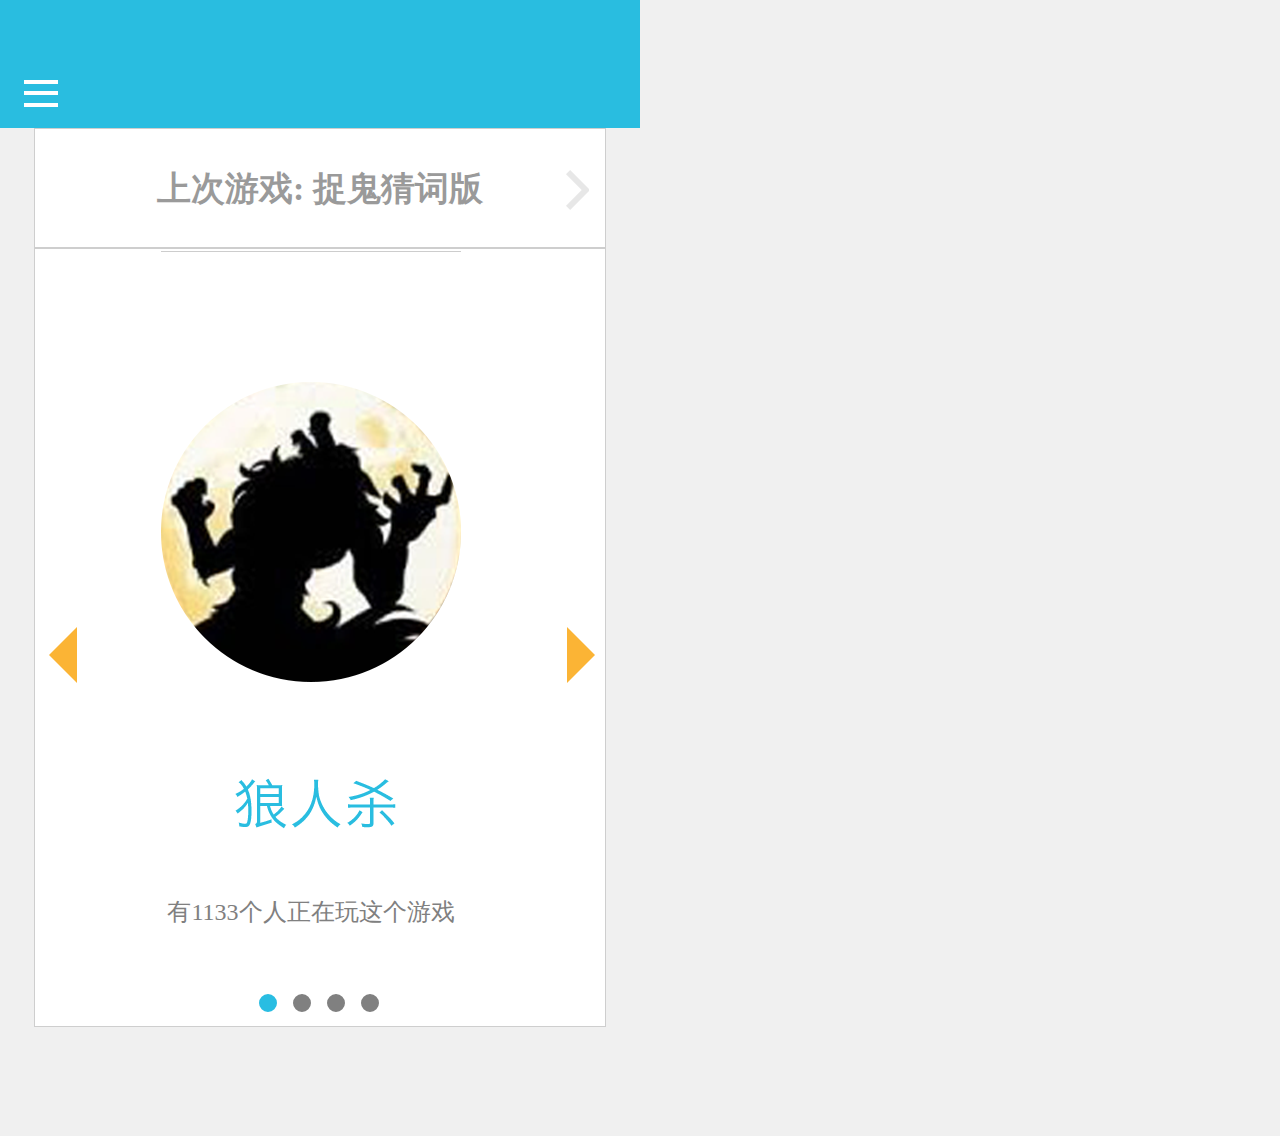
<file: 狼人杀/index.html>
<!DOCTYPE html>
<html lang="en">
<head>
    <meta charset="UTF-8">
    <meta name="viewport" content="width=device-width, initial-scale=1.0">
    <meta name="apple-mobile-web-app-capable" content="yes">
    <link rel="stylesheet" href="./source/common.css">
    <title>Document</title>
    <style>

        .whole { background: #29bde0;}
        img{ margin-top: 226px;margin-left: auto; margin-right: auto;}
    </style>
</head>
<body class="whole">
    <div >
        <img src="./source/冷启动页面.png" alt="">
    </div>
    <script>
        window.onload=function(){
            window.location.href="./首页.html";
        }
    </script>
</body>
</html>
</file>
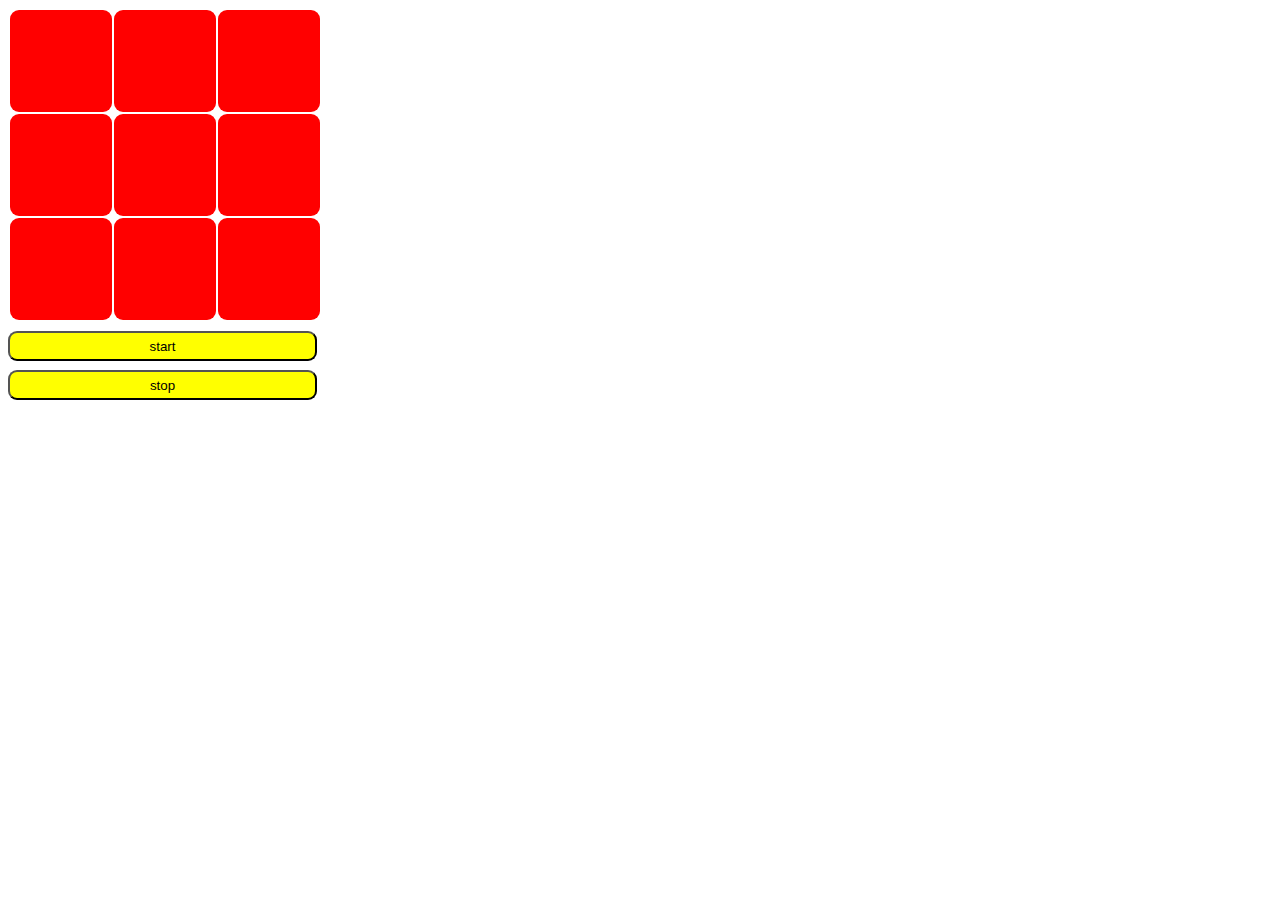
<file: 九宫格.html>
<!DOCTYPE html>
<html lang="en">
<head>
    <meta charset="UTF-8">
    <meta name="viewport" content="width=device-width, initial-scale=1.0">
    <title>九宫格</title>
    <style>
        td{width: 100px;height: 100px;background-color: red; border-radius: 9px;border:3px;}
        .bar{width: 309px;height: 30px;background-color: yellow; margin-top: 9px;border-radius: 9px;text-align: center;}
    </style>

</head>
<body>
    <table>
        <tr>
            <td></td>
            <td></td>
            <td></td>
        </tr>
        <tr>
            <td></td>
            <td></td>
            <td></td>
        </tr>        <tr>
            <td></td>
            <td></td>
            <td></td>
        </tr> 
    </table>
    <button class="bar" onclick="start()">start</button><br>
    <button class="bar"  onclick="stop()">stop</button>
<script>
    var i= document.getElementsByTagName("td");
    let time1;
    let k=[];
    function random(len, start, end) {
    　　var arr = [];
    　　function creat(start, end) {
    　　　　var numlen= end - start;
    　　　　return parseInt(Math.random() * numlen+ start)
    　　}
    　　while (arr.length < len) {
    　　　　var num = creat(start, end);
    　　　　　　if (arr.indexOf(num) == -1) {
    　　　　　　　　arr.push(num);
    　　　　　　}
    　　}
    　　　　return arr;
    }


    function bgchange(){
        setTimeout("recover()",900);
        k=random(3,0,9);
        for(j=0;j<k.length;j++){
            var rand="#"+ Math.round(Math.random()*1000000);
            do{
                rand="#"+ Math.round(Math.random()*1000000);
            i[k[j]].style.backgroundColor=rand;
            }
            while(i[k[j]].style.backgroundColor == "red");

            
        console.log(k)
        }
    }
    function recover(){
        for(j=0;j<k.length;j++){
            i[k[j]].style.backgroundColor='red'
        }

    }
    function start(){
     time1 = setInterval("bgchange()",1000);
     document.getElementsByTagName("button")[0].disabled=true;
    }
    function stop(){
        clearInterval(time1);
        for(j=0;j<k.length;j++){
            i[k[j]].style.backgroundColor='red'
        }
        document.getElementsByTagName("button")[0].disabled=false;
    }
    
</script>
</body>
</html>
</file>
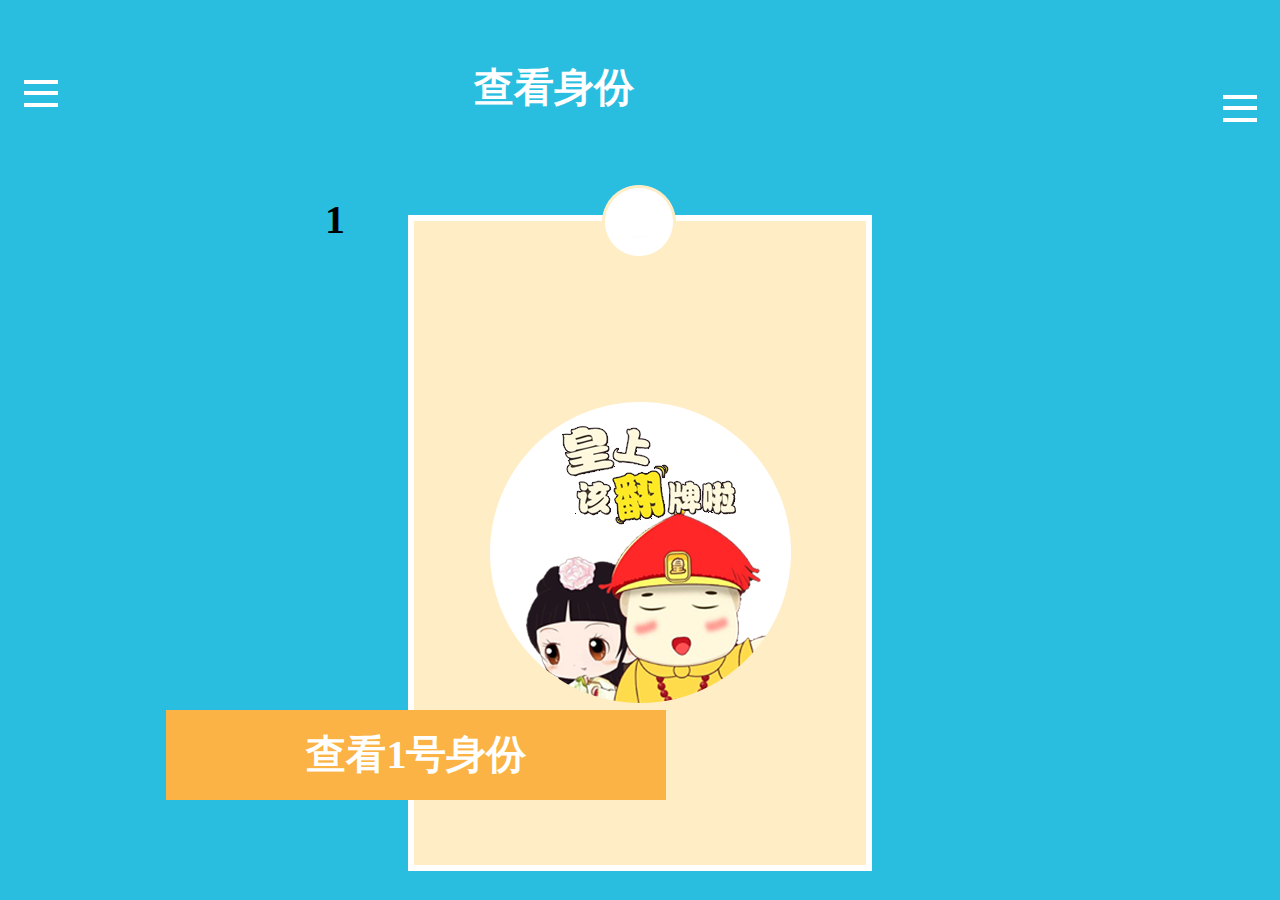
<file: 狼人杀/分配身份.html>
<!DOCTYPE html>
<html lang="en">
<head>
    <meta charset="UTF-8">
    <meta name="viewport" content="width=device-width, initial-scale=1.0">
    <link rel="stylesheet" href="./source/common.css">
    <title>Document</title>
    <style>
        body{background-color: #29bde0;};
        .content{background-color: #ffffff;width: 607px;margin-left: auto;margin-right: auto;border: solid 1px  #cecece;}
        .i{display: none;}
    </style>
</head>
<body>
    <div class="title"> 
        <img src="./source/狼人杀.png" class="l" style="margin-left: 23px;margin-top: 80px;" alt="" >
          <h3 style="font-size: 40px;padding-left: 37%;color: white;display: block;padding-top: 60px;">查看身份</h3>
        <img src="./source/狼人杀.png" class="r" style="margin-right: 23px;margin-top:-20px;" alt="" >
    </div>
<div>
    <img src="./source/翻牌.png" style="margin-left:auto;margin-right:auto;margin-top: 55px;" alt="">
    <h3 class="l"  style="position: absolute; font-size: 40px;text-align: center;line-height: 90px;color: black;top: 175px; left: 325px;" >1</h3>
    <h3   style="font-size: 40px;text-align: center;line-height: 90px;color: white;margin-top: 55px;display: none;" ></h3>
</div>
<div>
    <div id="entry"  class="content" style="height: 90px;position: absolute;bottom: 100px;left:13%; background-color: #fab344; width: 500px;margin-left:auto;margin-right:auto;" onclick="start()">
        <h3 style="font-size: 40px;text-align: center;line-height: 90px;color: white;" >查看<p class="num" style="display: inline;">1</p>号身份</h3>
    </div>
    <div id="entry2"  class="content" style="height: 90px; background-color: #fab344;margin-top: 50px; width: 500px;margin-left:auto;margin-right:auto; display: none;" onclick="next()">
        <h3 id="next" style="font-size: 40px;text-align: center;line-height: 90px;color: white;" >隐藏并传递给<p class="num" style="display: inline;">2</p>号</h3>
    </div>
</div>

<script>
    let player=sessionStorage.clickcount.split(",");
    let t=player.length;
    let v=1;
    function start(){
        document.getElementsByTagName("img")[2].style.display='none';
        document.getElementsByTagName("h3")[1].style.display='none';
        document.getElementsByTagName("p")[0].innerHTML=v+1;
        document.getElementsByTagName("p")[1].innerHTML=v+1;
        document.getElementsByTagName("h3")[2].style.display='';
        document.getElementsByTagName("h3")[2].innerHTML=player[v-1];
        if(parseInt(document.getElementsByTagName("h3")[1].innerHTML)<t){
        document.getElementsByTagName("h3")[1].innerHTML=parseInt(document.getElementsByTagName("h3")[1].innerHTML)+1;
        }
        document.getElementById("entry").style.display='none';
        document.getElementById("entry2").style.display='';
        if(parseInt(document.getElementsByTagName("p")[1].innerHTML)>t){
            
            document.getElementById("next").onclick=function nextpage(){
                window.location.href='./法官台本.html'
            };
            document.getElementById("next").innerHTML="开始游戏";
        }
       v=v+1;
    }
    function next(){
        document.getElementsByTagName("img")[2].style.display='';
        document.getElementsByTagName("h3")[1].style.display='';
        document.getElementsByTagName("h3")[2].style.display='none';
        document.getElementById("entry").style.display='';
        document.getElementById("entry2").style.display='none';
    console.log(document.getElementsByTagName("h3")[4].onclick)
    }

    
</script>
</body>
</html>
</file>
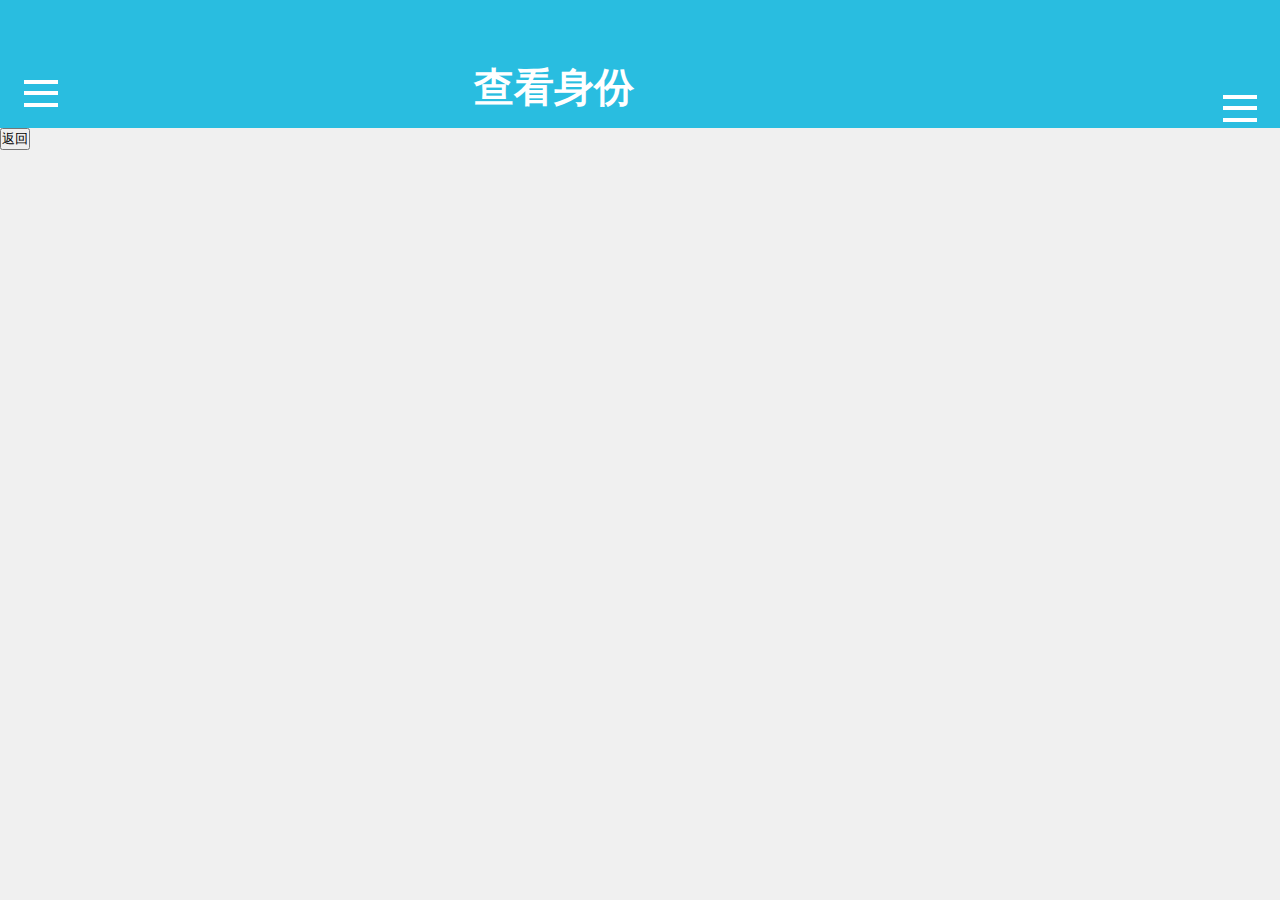
<file: 狼人杀/开始游戏.html>
<!DOCTYPE html>
<html lang="en">
<head>
    <meta charset="UTF-8">
    <meta name="viewport" content="width=device-width, initial-scale=1.0">
    <link rel="stylesheet" href="./source/common.css">
    <title>Document</title>
    <style>
   .body{background-color: #f0f0f0;}
   .sty{float: left; width: 150px;height: 150px;background-color: coral;border: 1px solid black;margin: 30px;text-align: center;line-height: 150px;}
    </style>
</head>
<body class="body">
    <div class="title"> 
        <img src="./source/狼人杀.png" class="l" style="margin-left: 23px;margin-top: 80px;" alt="" >
          <h3 style="font-size: 40px;padding-left: 37%;color: white;display: block;padding-top: 60px;">查看身份</h3>
        <img src="./source/狼人杀.png" class="r" style="margin-right: 23px;margin-top:-20px;" alt="" >
    </div>
    <div id="show"></div>
    <div>
        <input type="button" value="返回" onclick="javascript:history.back();">


    </div>
    <script type="text/javascript">
   let player=sessionStorage.clickcount.split(",");

    for(var i=0;i<player.length;i++){
        var oDiv=document.createElement("div");
        oDiv.className="sty";
        oDiv.innerHTML=player[i];
        console.log(typeof(oDiv.innerHTML))
        if(oDiv.innerHTML.length==0){
             oDiv.style.backgroundColor="red";
         }else{
            oDiv.onclick=function(){

                let u = this
                d(u);
            };
        }
        var bo = document.getElementById("show");
		bo.insertBefore(oDiv, bo.lastChild);
    }

    function d(u){
        u.style.backgroundColor="grey"
        u.onclick=function(){
        c(u);
        }
    }   
    function c(u){
        u.style.backgroundColor="coral";
        u.onclick=function(){
        d(u);
        }
    }   
    console.log(player)
    </script>
    </body>
</html>
</file>
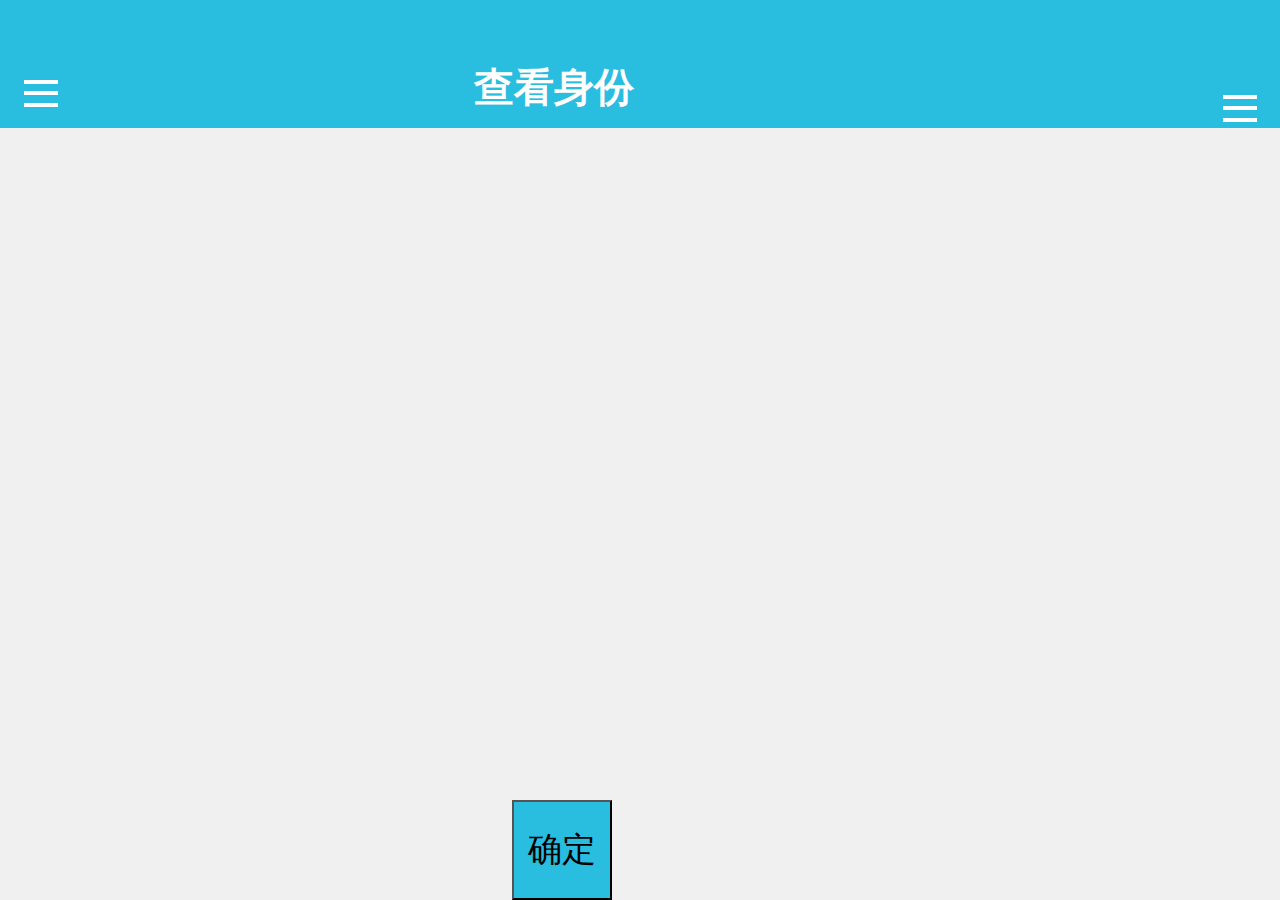
<file: 狼人杀/投票.html>
<!DOCTYPE html>
<html lang="en">
<head>
    <meta charset="UTF-8">
    <meta name="viewport" content="width=device-width, initial-scale=1.0">
    <link rel="stylesheet" href="./source/common.css">
    <title>Document</title>
    <style>
   .body{background-color: #f0f0f0;}
   .sty{float: left; width: 100px;height: 100px;background-color: coral;border: 1px solid black;margin: 30px;text-align: center;line-height: 100px;}
    </style>
</head>
<body class="body">
    <div class="title"> 
        <img src="./source/狼人杀.png" class="l" style="margin-left: 23px;margin-top: 80px;" alt="" >
          <h3 style="font-size: 40px;padding-left: 37%;color: white;display: block;padding-top: 60px;">查看身份</h3>
        <img src="./source/狼人杀.png" class="r" style="margin-right: 23px;margin-top:-20px;" alt="" >
    </div>
    <div id="show"></div>
    <div style="width: 100px;height: 100px;position: absolute;top:800px;left: 40%;">
        <input style="width: 100px;height: 100px; background-color: #29bde0;font-size: 34px;" type="button" value="确定" onclick="back();">
    </div>
    <script type="text/javascript">
   var json1 = localStorage.getItem('added-items');
   json=eval("(" + json1 + ")");
   let player=json.num;
   let day2=json.day;
   let times=json.times;
   let step=json.step;
        let u;
        let b=1;
    for(var i=0;i<player.length;i++){
        var oDiv=document.createElement("diiv");
        oDiv.className="sty";
        oDiv.innerHTML=i;
        if(player[i]==null){
             oDiv.style.backgroundColor="red";
         }else{
            oDiv.onclick=function(){
                 if(this.style.backgroundColor!="red")
                 {u = this;
                    d(u);
                }
            };
        }
        b++;
        var bo = document.getElementById("show");
		bo.insertBefore(oDiv, bo.childNodes[0]);
    }

    function d(u){
        u.style.backgroundColor="grey"
        u.onclick=function(){
        c(u);
        }
    }   
    function c(u){
        u.style.backgroundColor="coral";
        u.onclick=function(){
        d(u);
        }
    }

    function back(){
        let k=document.getElementsByClassName("sty");
        var r=0;
        for(i=0;i<k.length;i++){
            if(k[i].style.backgroundColor=="grey")
            r++;
        }
        if(r==1)
        {
            var tt=[5,4,3,2,1,0]
            for(i=0;i<k.length;i++){
                if(k[tt[i]].style.backgroundColor=="grey"){
                    player[i]=null;
            console.log(player)
                };
            }

            var json3;
            json3={"num":player,"day":day2,"step":step,"times":times};
            localStorage.setItem('added-items', JSON.stringify(json3));

            window.location.href='./法官台本.html'
        }else {
            alert("请正确选择")
        }
    }   

    </script>
    </body>
</html>
</file>
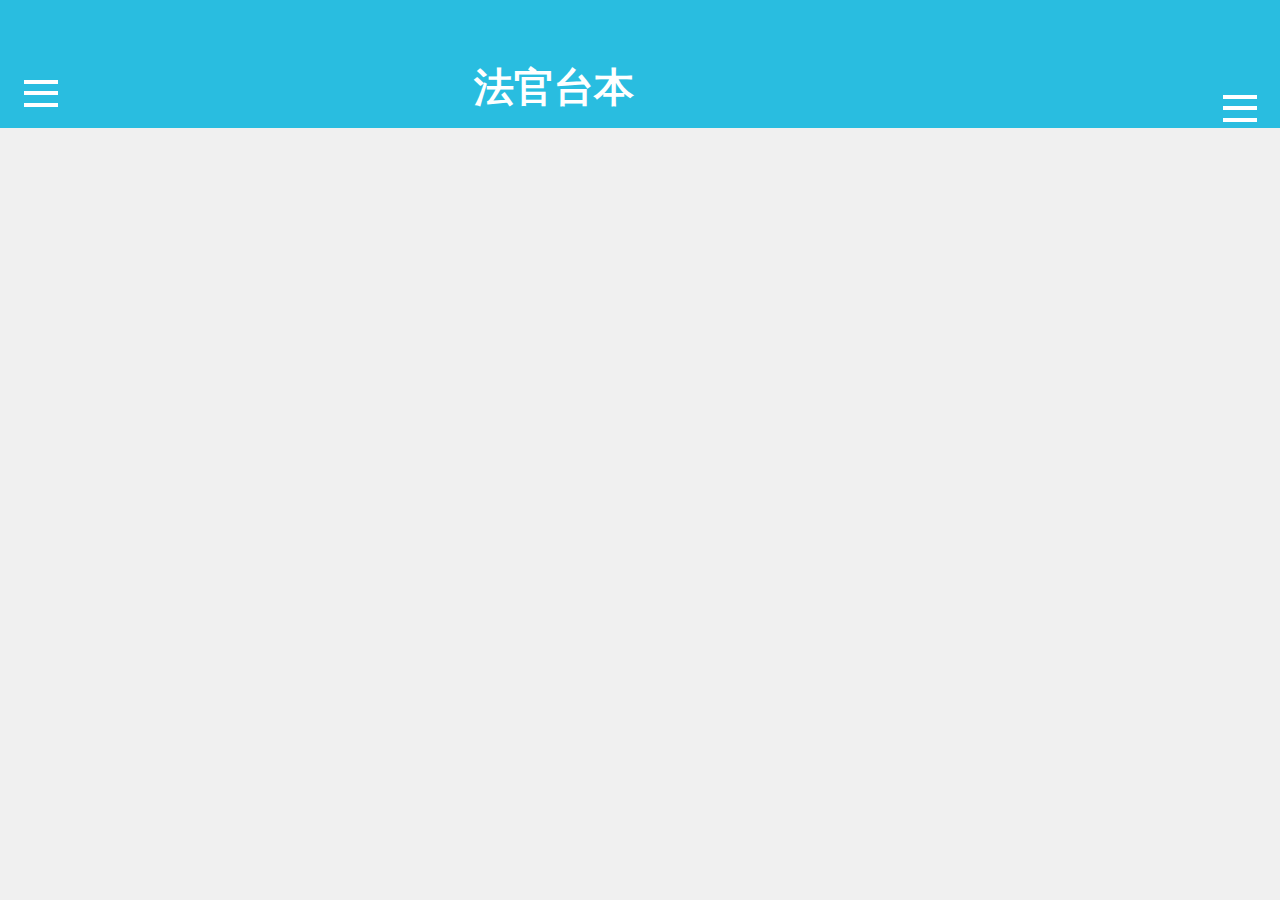
<file: 狼人杀/法官台本.html>
<!DOCTYPE html>
<html lang="en">
<head>
    <meta charset="UTF-8">
    <meta name="viewport" content="width=device-width, initial-scale=1.0">
    <link rel="stylesheet" href="./source/common.css">
    <title>Document</title>
    <style>
        body{background-color: #f0f0f0;}
        .day{width: 500px;height: 60px;line-height: 60px;margin:50px auto;background-color: #29bde0; border: black 1px solid; font-size: 40px;color: black;text-align: center;}
        .text{width: 600px;height: 720px;line-height: 60px;margin:50px auto;background-color: #29bde0; border: black 1px solid; font-size: 40px;color: black;text-align: center;display:none;}
        .text2{width: 500px;height: 60px;line-height: 60px;font-size: 40px;color: black;text-align: center;margin:30px auto 60px auto;background-color: coral;}
        .nn{position: absolute;left: 39px;top: 200px;}
        .change{background-color: grey;}
         </style>
</head>
<body>
    <div class="title"> 
        <img src="./source/狼人杀.png" class="l" style="margin-left: 23px;margin-top: 80px;" alt="" >
          <h3 style="font-size: 40px;padding-left: 37%;color: white;display: block;padding-top: 60px;">法官台本</h3>
        <img src="./source/狼人杀.png" class="r" style="margin-right: 23px;margin-top:-20px;" alt="" >
    </div>
 
    <!-- <div class="day" onclick="start()">第1天</div> -->
    <div class="text nn">
        <div class="text2" onclick="page()">预言师验人</div>
        <div class="text2" onclick="page2()">狼人杀人</div>
        <div class="text2" onclick="page4()">发表遗言</div>
        <div class="text2" onclick="page5()">依次发言</div>
        <div class="text2" onclick="page3()">投票</div>
        <div class="text2" onclick="next()">发表遗言</div>
    </div> 

    <script>
        let player=sessionStorage.clickcount.split(",");
        var json1 = localStorage.getItem('added-items');

        json2=eval("(" + json1 + ")");

        let ii=2;
        let set;
        let step;
        var json;
        let u=document.getElementsByTagName("div");
        let day2=1;
        let times=0;
        if(json1!=null){
            if(json2.num!=null){
                player=json2.num;
            }
                if(json2.step!=null){
                    document.getElementsByClassName("nn")[0].style.display='block'; 
                step=json2.step;
                colorchange();
            }
            if(json2.day!=null){
                day2=json2.day;
            }
            if(json2.times!=null){
                times=json2.times;
            }
        }
        console.log(player);
        localStorage.removeItem("added-items");
        function start(){  
            document.getElementsByClassName("nn")[0].style.display='block';     
        }
        function close(){
            document.getElementsByClassName("nn")[0].style.display='none'
        }
        function page(){
            step=1;
            times++;
            dataoutput();
            colorchange();
            window.location.href="./预言家验证身份.html";
           console.log(player[4])
        }
        function page4(){
            if(times<2){
                alert("请按顺序执行1");
            }else{
                step=3;
            colorchange();
            times++;
            }
        }
        function page5(){
            if(times<3){
                alert("请按顺序执行1");
            }else{
                step=4;

            colorchange();
            times++;
            }
        }
        function page2(){
            if(times<1){
                alert("请按顺序执行");
            }else{
                step=2;
            times++;
            dataoutput();
            colorchange();
            window.location.href="./狼人杀人.html";
            }
        }
        function page3(){
            if(times<4){
                alert("请按顺序执行2");
            }else{
                step=5;
            times++;
            dataoutput();
            colorchange();
            window.location.href="./投票.html";
            }
        }
        function next(){
            if(times<5){
                alert("请按顺序执行3");
            }else{
                times=0;
                let t=0;
            for(i=0;i<player.length;i++)
            {
                if(player[i]=="wolf"){
                t++;
                }
            };
            finish(t);
            }
        }
        function finish(t){
            var ccc=0;
            for(c=0;c<player.length;c++){
                if(player[c]!=null){
                    ccc++;
                    console.log(ccc)
                }
            }
            if(t>ccc-t || t==0){
                alert("finish game");
                }else{
                    day2++;
                    step=0;

                   colorrecover();
                    close();
                   day();
                }
        }

        //开局加载
        window.onload=function(){
            for(i=0;i<day2;i++){
                var oDiv=document.createElement("div");
                oDiv.className="day";
                oDiv.innerHTML="第"+(i+1)+"天";
                    if(i==day2-1){
                        oDiv.onclick= function(){
                        set=this;
                        
                        console.log(localStorage.getItem('added-items'));
                        start(ii); 
                        this.onclick=null;
                    }}
             document.body.insertBefore(oDiv,document.body.childNodes[2])
            }
        }
        //第几天
        function day(){
             var oDiv=document.createElement("div");
             oDiv.className="day";
             oDiv.innerHTML="第"+day2+"天";
             oDiv.onclick= function(){
                set=this;
                
                console.log(this.onclick)
                 start(); 
                 this.onclick=null;
             }
             document.body.insertBefore(oDiv,document.body.childNodes[2])
        }
        function dataoutput(){
             json={"num":player,"day":day2,"step":step,"times":times};
             localStorage.setItem('added-items', JSON.stringify(json));
        }
        function colorchange(){
            for(i=0;i<step;i++){
                document.getElementsByClassName("text2")[i].style.backgroundColor="grey";
                document.getElementsByClassName("text2")[i].onclick=null;
            }
        }
        function colorrecover(){
            for(i=0;i<5;i++){
                document.getElementsByClassName("text2")[i].style.backgroundColor="coral";
            }
                document.getElementsByClassName("text2")[0].onclick=function(){page()};
                document.getElementsByClassName("text2")[1].onclick=function(){page2()};
                document.getElementsByClassName("text2")[1].onclick=function(){page4()};
                document.getElementsByClassName("text2")[2].onclick=function(){page3()};
                document.getElementsByClassName("text2")[4].onclick=function(){next()};
        }
    </script>
</body>
</html>
</file>
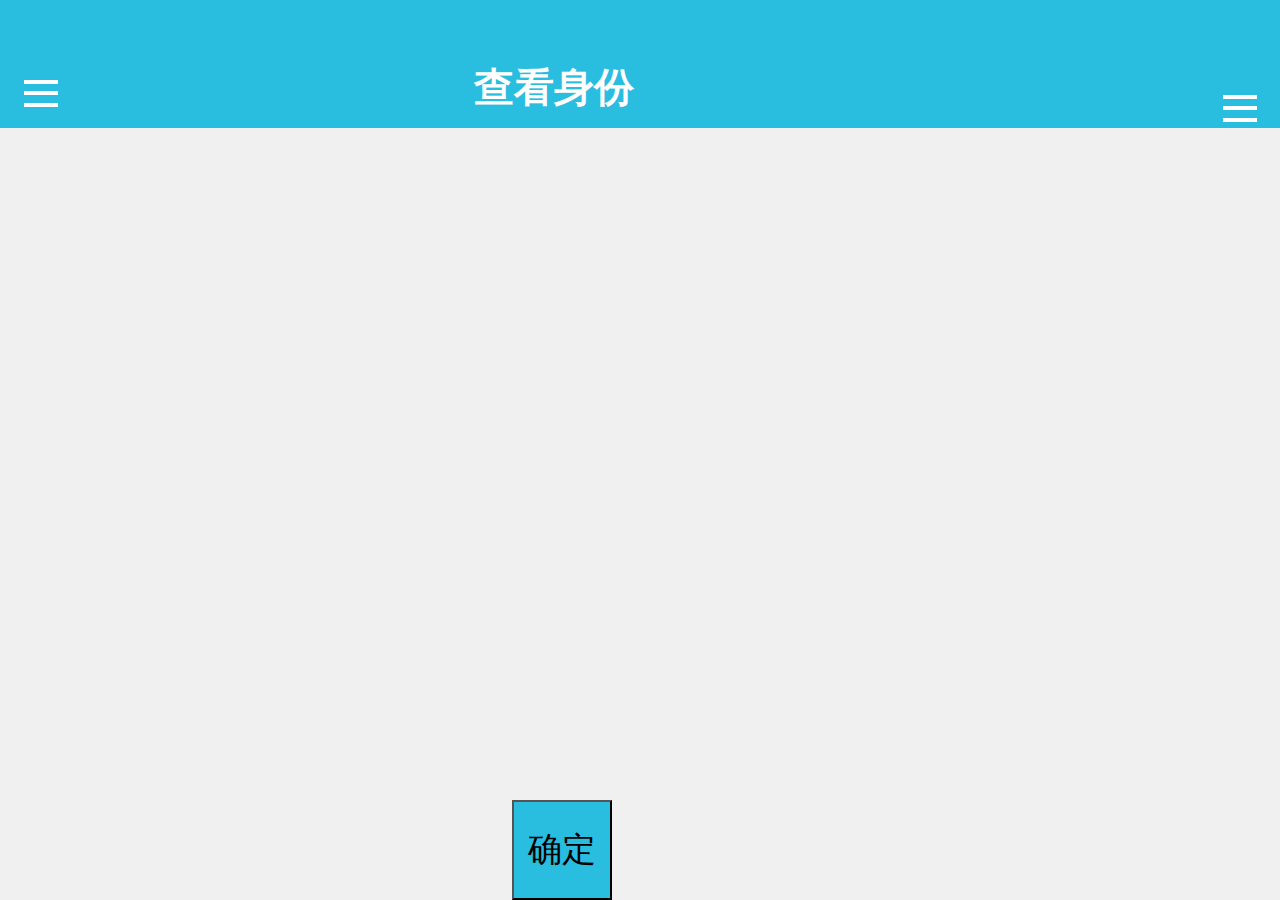
<file: 狼人杀/狼人杀人.html>
<!DOCTYPE html>
<html lang="en">
<head>
    <meta charset="UTF-8">
    <meta name="viewport" content="width=device-width, initial-scale=1.0">
    <link rel="stylesheet" href="./source/common.css">
    <title>Document</title>
    <style>
   .body{background-color: #f0f0f0;}
   .sty{float: left; width: 100px;height: 100px;background-color: coral;border: 1px solid black;margin: 30px;text-align: center;line-height: 100px;}
    </style>
</head>
<body class="body">
    <div class="title"> 
        <img src="./source/狼人杀.png" class="l" style="margin-left: 23px;margin-top: 80px;" alt="" >
          <h3 style="font-size: 40px;padding-left: 37%;color: white;display: block;padding-top: 60px;">查看身份</h3>
        <img src="./source/狼人杀.png" class="r" style="margin-right: 23px;margin-top:-20px;" alt="" >
    </div>
    <div id="show"></div>
    <div style="width: 100px;height: 100px;position: absolute;top:800px;left: 40%;">
        <input style="width: 100px;height: 100px; background-color: #29bde0;font-size: 34px;" type="button" value="确定" onclick="back();">
    </div>
    <script type="text/javascript">
   var json1 = localStorage.getItem('added-items');
   json=eval("(" + json1 + ")");
   let player=json.num;
   let day2=json.day;
   let times=json.times;
   let step=json.step;
        let u;
        let b=1;
    for(var i=0;i<player.length;i++){
        var oDiv=document.createElement("div");
        oDiv.className="sty";
        oDiv.innerHTML=player[i];
        if(player[i]==null){
             oDiv.style.backgroundColor="red";
         }else{
            oDiv.onclick=function(){
                 if(this.style.backgroundColor!="red")
                 {u = this;
                    d(u);
                }
            };
        }
        b++;
        var bo = document.getElementById("show");
		bo.insertBefore(oDiv, bo.childNodes[0]);
    }

    function d(u){
        u.style.backgroundColor="grey"
        u.onclick=function(){
        c(u);
        }
    }   
    function c(u){
        u.style.backgroundColor="coral";
        u.onclick=function(){
        d(u);
        }
    }

    function back(){
        let k=document.getElementsByClassName("sty");
        var r=0;
        for(i=0;i<k.length;i++){
            if(k[i].style.backgroundColor=="grey")
            r++;
        }
        if(r==1 || r==0)
        {
            var tt=[5,4,3,2,1,0]
            for(i=0;i<k.length;i++){
                if(k[tt[i]].style.backgroundColor=="grey"){
                    player[i]=null;
            console.log(player)
                };
            }

            var json3;
            json3={"num":player,"day":day2,"step":step,"times":times};
            localStorage.setItem('added-items', JSON.stringify(json3));

            window.location.href='./法官台本.html'
        }else {
            alert("请正确选择")
        }
    }   

    </script>
    </body>
</html>
</file>
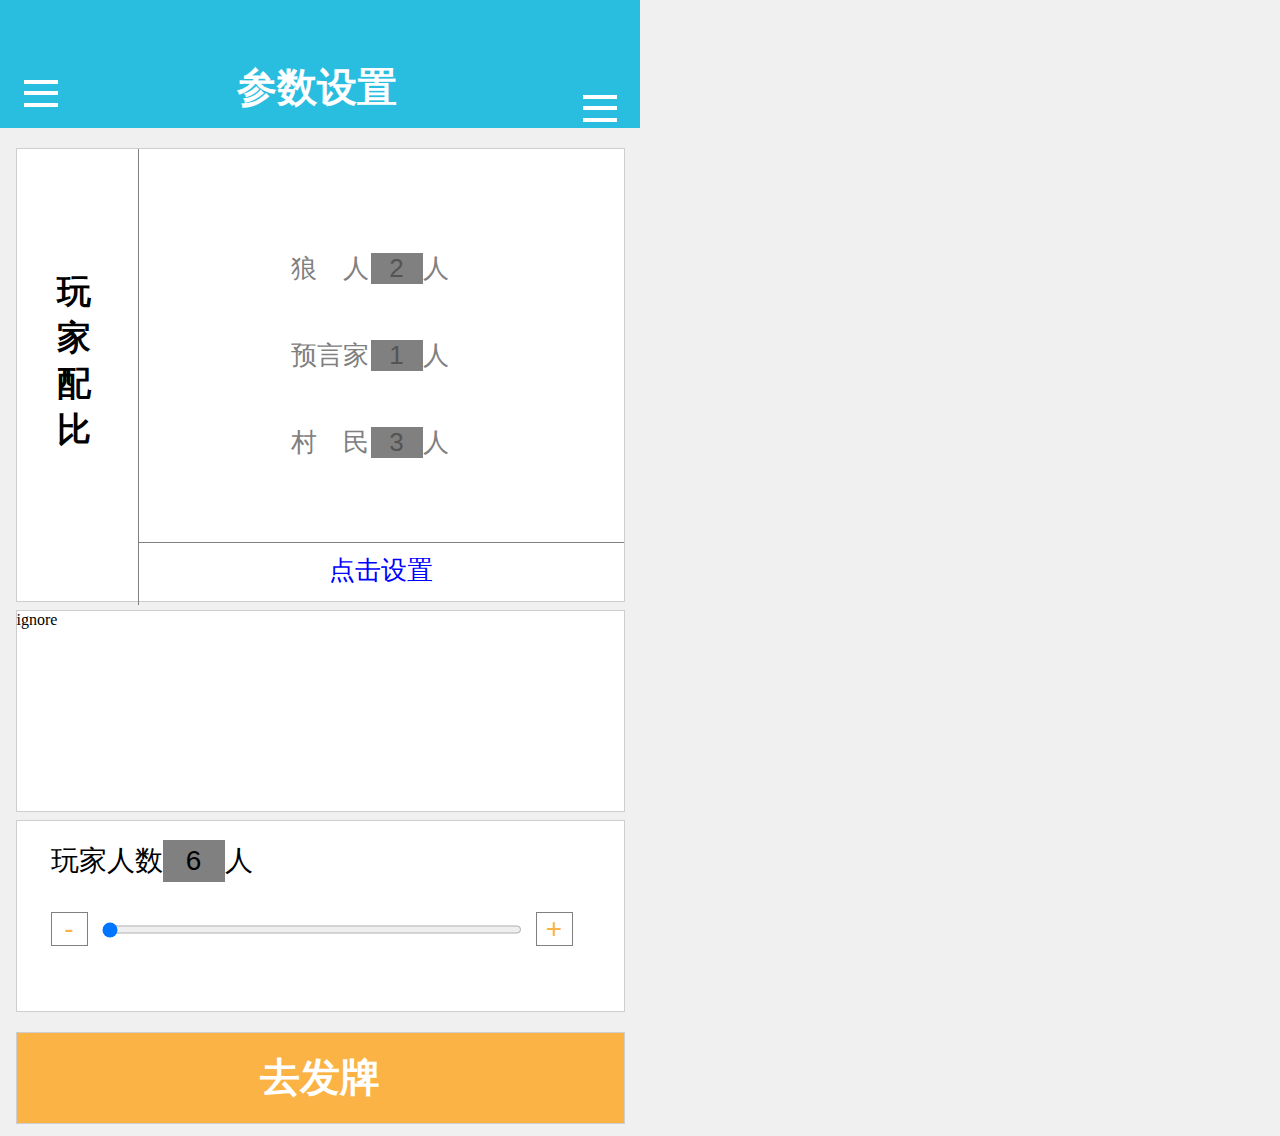
<file: 狼人杀/设置.html>
<!DOCTYPE html>
<html lang="en">
<head>
    <meta charset="UTF-8">
    <meta name="viewport" content="width=device-width, initial-scale=1.0">
    <link rel="stylesheet" href="./source/common.css">
    <title>Document</title>
    <style>
                body{background-color: #f0f0f0;}
        .content{background-color: #ffffff;width: 607px;margin-left: auto;margin-right: auto;border: solid 1px  #cecece;}
    </style>
</head>
<body>
    <div class="whole">
        <div class="title"> 
            <img src="./source/狼人杀.png" class="l" style="margin-left: 23px;margin-top: 80px;" alt="" >
              <h3 style="font-size: 40px;padding-left: 37%;color: white;display: block;padding-top: 60px;">参数设置</h3>
            <img src="./source/狼人杀.png" class="r" style="margin-right: 23px;margin-top:-20px;" alt="" >
        </div>
        <div class="content" style="height: 452px;margin-top: 20px;display: grid;  grid-template-columns:122px auto auto; grid-template-rows: 300px 94px 62px;">
            <div style="grid-row: 1 /4; grid-column:1; border-right: solid grey 1px;font-size: 34px ;letter-spacing: 100px; text-align: center;padding-left: 40px;padding-top: 120px;font-weight: bold;">玩家配比</div>
            <div style="grid-row: 1 / 3 ; grid-column:2 /4;border-bottom: solid grey 1px;">
            <table style="padding-left:150px;">
                <tr>
                    <td style="font-size: 26px;color: grey;text-align-last: justify;padding-top: 100px;">
                       狼人 
                    </td>
                       <td style="font-size: 26px;color: grey;text-align-last: justify;padding-top: 100px;">
                       <input type="text" value="2" disabled="disabled" style="text-align-last: center; font-size: 26px;line-height: 26px;width: 52px;border: none;background-color: grey;">人
                    </td>
                </tr>
                <tr>
                    <td style="font-size: 26px;color: grey;text-align-last: justify;padding-top: 50px;">
                       预言家
                    </td>
                    <td style="font-size: 26px;color: grey;text-align-last: justify;padding-top: 50px;">
                         <input type="text" value="1" disabled="disabled" style="text-align-last: center; font-size: 26px;line-height: 26px;width: 52px;border: none;background-color: grey;">人
                    </td>
                </tr>
                <tr>
                    <td style="font-size: 26px;color: grey;text-align-last: justify;padding-top: 50px;">
                       村民
                    </td>
                    <td style="font-size: 26px;color: grey;text-align-last: justify;padding-top: 50px;">
                         <input type="text" value="3" disabled="disabled" style="text-align-last: center; font-size: 26px;line-height: 26px;width: 52px;border: none;background-color: grey;">人
                    </td>
                </tr>
            </table>
            </div>
            <div style=" grid-column:2 / 4;color: blue;font-size: 26px;text-align: center;padding-top: 10px;" onclick="role1()">点击设置</div>
        
        </div>
        <div class="content" style="height: 200px;margin-top: 8px;">ignore</div>
        <div class="content" style="height: 190px;margin-top: 8px;">
            <table style="margin-left: 32px;">
                <tr>
                    <td style="font-size: 28px; margin-left: 32px;height: 76px; line-height: 76px;">玩家人数<input style="width: 62px; height: 42px;font-size: 28px; text-align: center;background-color: grey;border: none;" type="text" value="6" onchange="people1()">人</td>
                </tr>
                <tr>
                    <td >
                        <button onclick="down()" style="font-size: 28px; width: 37px;color :#fab344;background-color: white;border: grey solid 1px;">
                            -
                        </button>
                   
                        <input style="width: 420px; height: 37px;position: relative;top: 10px; margin-left: 10px;margin-right: 10px;" type="range" max="16" min="6" step="1" value="6" oninput="people()" >
                  
                        <button onclick="up()" style="font-size: 28px; width: 37px;color :#fab344;background-color: white;border: grey solid 1px;">
                            +
                        </button>
                    </td>
                </tr>
            </table>
        </div>
        <div id="entry"  class="content" style="height: 90px; background-color: #fab344;margin-top: 20px;" onclick="entry()">
        <h3 style="font-size: 40px;text-align: center;line-height: 90px;color: white;" >去发牌</h3>
        </div>
    </div>
    <div id="choose" style="position: absolute;left: 70px; top: 280px; width: 500px;height: 500px;background-color: white;display: none;border: solid 4px #29bde0;">
        <table style="padding-left:150px;">
            <tr>
                <td style="font-size: 26px;color: grey;text-align-last: justify;padding-top: 100px;">
                   狼人 
                </td>
                   <td style="font-size: 26px;color: grey;text-align-last: justify;padding-top: 100px;">
                   <input type="text" value="2"  style="text-align-last: center; font-size: 26px;line-height: 26px;width: 52px;border: none;background-color: grey;">人
                </td>
            </tr>
            <tr>
                <td style="font-size: 26px;color: grey;text-align-last: justify;padding-top: 50px;">
                   预言家
                </td>
                <td style="font-size: 26px;color: grey;text-align-last: justify;padding-top: 50px;">
                     <input type="text" value="1"  style="text-align-last: center; font-size: 26px;line-height: 26px;width: 52px;border: none;background-color: grey;">人
                </td>
            </tr>
            <tr>
                <td style="font-size: 26px;color: grey;text-align-last: justify;padding-top: 50px;">
                   村民
                </td>
                <td style="font-size: 26px;color: grey;text-align-last: justify;padding-top: 50px;">
                     <input type="text" value="3" style="text-align-last: center; font-size: 26px;line-height: 26px;width: 52px;border: none;background-color: grey;">人
                </td>
            </tr>
        </table>
        <input type="button" class="l" style="font-size: 34px;width: 80px;height: 50px;margin-left: 150px; margin-top: 30px; margin-bottom: 20px;background-color: #29bde0;border-radius: 10px; border: solid 2px #29bde0;" value="确定" onclick="confirm()">
        <input type="button" class="l" style="font-size: 34px;margin-left: 30px;width: 80px;height: 50px;margin-top: 30px; margin-bottom: 20px;background-color: #29bde0;border-radius: 10px; border: solid 2px #29bde0;" value="取消" onclick="cancel()">
    </div>
    <script>
            function people(){
                let number=document.getElementsByTagName("input")[4].value  ;
                document.getElementsByTagName("input")[3].value=number
                role();
            }
            let t=document.getElementsByTagName("input")[3].value;
            let r=/\D/;
            function people1(){
                let number1=document.getElementsByTagName("input")[3].value;
                
                if(number1.match(r) != null ){
                    alert("请输入正确的数");
                    document.getElementsByTagName("input")[3].value=t;
                    }else{
                if(number1 > 16){
                    alert("超过最大人数");
                    document.getElementsByTagName("input")[3].value=t;
                }else if(number1 < 6){
                    alert("小于最少人数");
                    document.getElementsByTagName("input")[3].value=t;
                }else{
                    t=number1;
                document.getElementsByTagName("input")[4].value=number1;
                }
                }
                
            }
            let wolf=document.getElementsByTagName("input")[0].value;
            let predictor=document.getElementsByTagName("input")[1].value;
            let human=document.getElementsByTagName("input")[2].value;

            function role(){
                let num=document.getElementsByTagName("input")[4].value;
                if(num%2 == 0){
                    wolf = num/2;
                    predictor = 1;
                    human = num/2-1;
                }else{
                    wolf=Math.ceil(num/2);
                    predictor = 1;
                    human=Math.floor(num/2)-1;
                }
                document.getElementsByTagName("input")[0].value = wolf;
                document.getElementsByTagName("input")[1].value = predictor;
                document.getElementsByTagName("input")[2].value = human;
            }

            function role1(){
                document.getElementsByTagName("input")[5].value = wolf;
                document.getElementsByTagName("input")[6].value = predictor;
                document.getElementsByTagName("input")[7].value = human;
                document.getElementById("choose").style.display="";
            }

            let    wolf2=document.getElementsByTagName("input")[5].value;
            let    predictor2=document.getElementsByTagName("input")[6].value;
            let    human2=document.getElementsByTagName("input")[7].value;
            function confirm(){
                wolf1=document.getElementsByTagName("input")[5].value;
                predictor1=document.getElementsByTagName("input")[6].value;
                human1=document.getElementsByTagName("input")[7].value;
                if(wolf1.match(r) != null || predictor1.match(r) != null || human1.match(r) != null){
                    alert("请输入正确的数");
                document.getElementsByTagName("input")[5].value = wolf2;
                document.getElementsByTagName("input")[6].value = predictor2;
                document.getElementsByTagName("input")[7].value = human2;
                    }else{
                let number2 =  parseInt (wolf1)+parseInt(predictor1)+parseInt(human1)
                
                if(number2 > 16){
                    alert("超过最大人数");
                    document.getElementsByTagName("input")[5].value = wolf2;
                document.getElementsByTagName("input")[6].value = predictor2;
                document.getElementsByTagName("input")[7].value = human2;
                }else if(number2 < 6){
                    alert("小于最少人数");
                document.getElementsByTagName("input")[5].value = wolf2;
                document.getElementsByTagName("input")[6].value = predictor2;
                document.getElementsByTagName("input")[7].value = human2;
                }else{
                wolf2=document.getElementsByTagName("input")[5].value;
                predictor2=document.getElementsByTagName("input")[6].value;
                human2=document.getElementsByTagName("input")[7].value;
                document.getElementsByTagName("input")[0].value = wolf1;
                document.getElementsByTagName("input")[1].value = predictor1;
                document.getElementsByTagName("input")[2].value = human1;
                wolf=document.getElementsByTagName("input")[0].value;
                predictor=document.getElementsByTagName("input")[1].value;
                human=document.getElementsByTagName("input")[2].value;
                document.getElementsByTagName("input")[3].value =number2;
                document.getElementsByTagName("input")[4].value = number2;
                document.getElementById("choose").style.display="none";

                }
                    }

            }
            function cancel(){
                document.getElementById("choose").style.display="none";
            }

            function up(){
                if(document.getElementsByTagName("input")[4].value < 16){
                    document.getElementsByTagName("input")[4].value++;
                    people();
                }
            }
            function down(){
                if(document.getElementsByTagName("input")[4].value > 6){
                    document.getElementsByTagName("input")[4].value--;
                    people();
                }
            }

            function next(arr,num,name){
                 arr.length=num;
                 for(var i=0;i<arr.length;i++)
                arr[i]=name;
            }
            function entry(){
                var wolfarr=new Array;
                var predictorarr=new Array;
                var humanarr=new Array;
                next(wolfarr,wolf,"wolf")
                next(predictorarr,predictor,"predictor")
                next(humanarr,human,"human")
                let player=wolfarr.concat(predictorarr,humanarr);
                player.sort(function(a, b){return 0.5 - Math.random()});
                sessionStorage.clickcount= player;
                window.location.href="./分配身份.html"
                console.log(sessionStorage.clickcount)
            }

    </script>
</body>
</html>
</file>
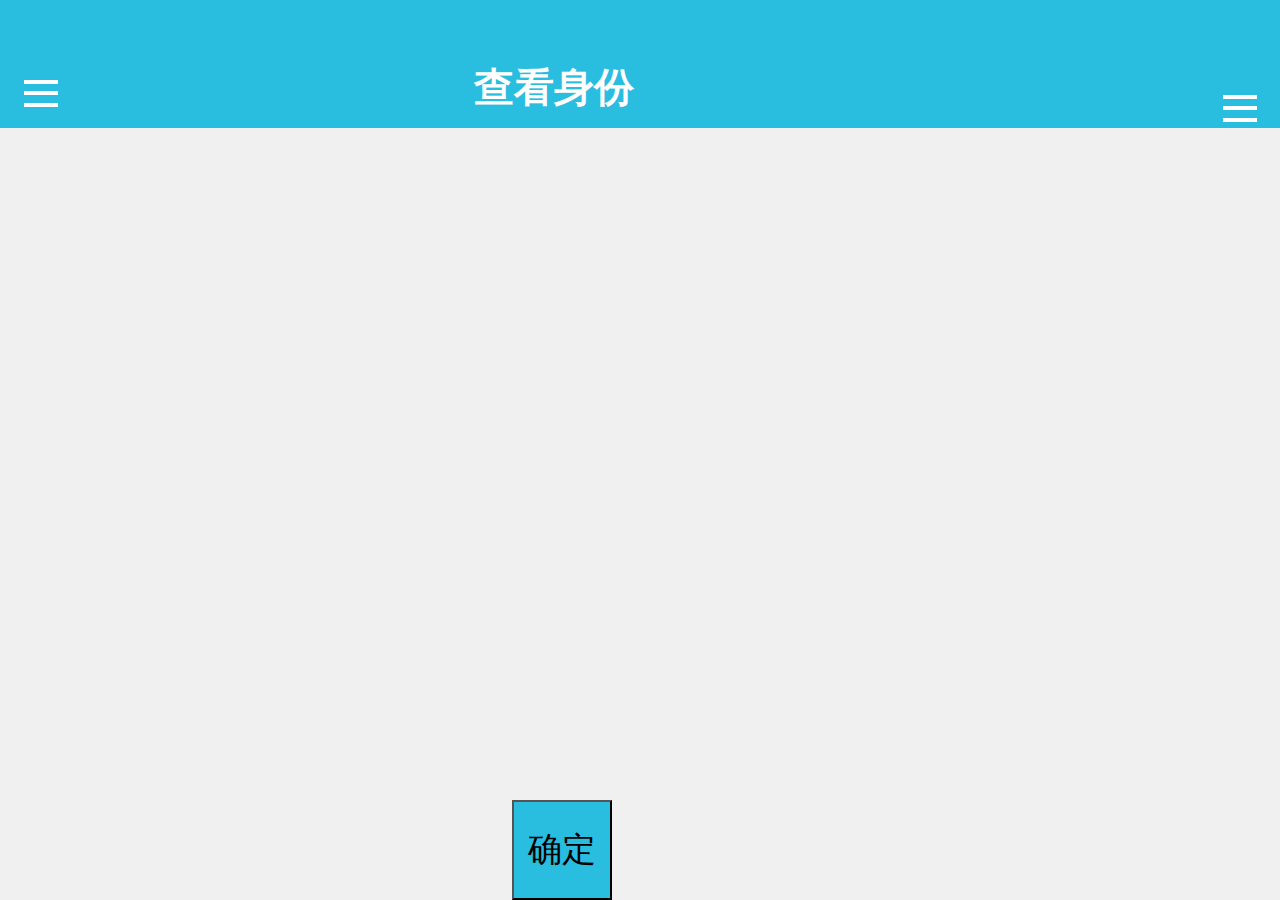
<file: 狼人杀/预言家验证身份.html>
<!DOCTYPE html>
<html lang="en">
<head>
    <meta charset="UTF-8">
    <meta name="viewport" content="width=device-width, initial-scale=1.0">
    <link rel="stylesheet" href="./source/common.css">
    <title>Document</title>
    <style>
   .body{background-color: #f0f0f0;}
   .sty{float: left; width: 100px;height: 100px;background-color: coral;border: 1px solid black;margin: 30px;text-align: center;line-height: 100px;}
    </style>
</head>
<body class="body">
    <div class="title"> 
        <img src="./source/狼人杀.png" class="l" style="margin-left: 23px;margin-top: 80px;" alt="" >
          <h3 style="font-size: 40px;padding-left: 37%;color: white;display: block;padding-top: 60px;">查看身份</h3>
        <img src="./source/狼人杀.png" class="r" style="margin-right: 23px;margin-top:-20px;" alt="" >
    </div>
    <div id="show"></div>
    <div style="width: 100px;height: 100px;position: absolute;top:800px;left: 40%;">
        <input style="width: 100px;height: 100px; background-color: #29bde0;font-size: 34px;" type="button" value="确定" onclick="back();">
    </div>
    <script type="text/javascript">
   var json1 = localStorage.getItem('added-items');
   console.log(json1);
   json=eval("(" + json1 + ")");
   console.log(json);
   console.log(typeof(json));
   let player=json.num;
   console.log(player);
        let u;
        let b=1;
    for(var i=0;i<player.length;i++){
        var oDiv=document.createElement("div");
        oDiv.className="sty";
        oDiv.innerHTML=b;
        oDiv.cc=player[i];
     
        if(player[i]==null){
             oDiv.style.backgroundColor="red";
         }else{
            oDiv.onclick=function(){
                 if(this.style.backgroundColor!="red")
                 {u = this;
                    d(u);
                }
            };
        }
        b++;
        var bo = document.getElementById("show");
		bo.insertBefore(oDiv, bo.childNodes[0]);
    }

    function d(u){
        u.style.backgroundColor="grey"
        u.onclick=function(){
        c(u);
        }
    }   
    function c(u){
        u.style.backgroundColor="coral";
        u.onclick=function(){
        d(u);
        }
    }

    function back(){
        let k=document.getElementsByClassName("sty");
        var r=0;
        for(i=0;i<k.length;i++){
            if(k[i].style.backgroundColor=="grey")
            r++;
        }
        if(r==1)
        {
        alert("身份是"+u.cc);
        window.location.href='./法官台本.html'
        }else {
            alert("请正确选择")
        }
    }   
    console.log(json)
    </script>
    </body>
</html>
</file>
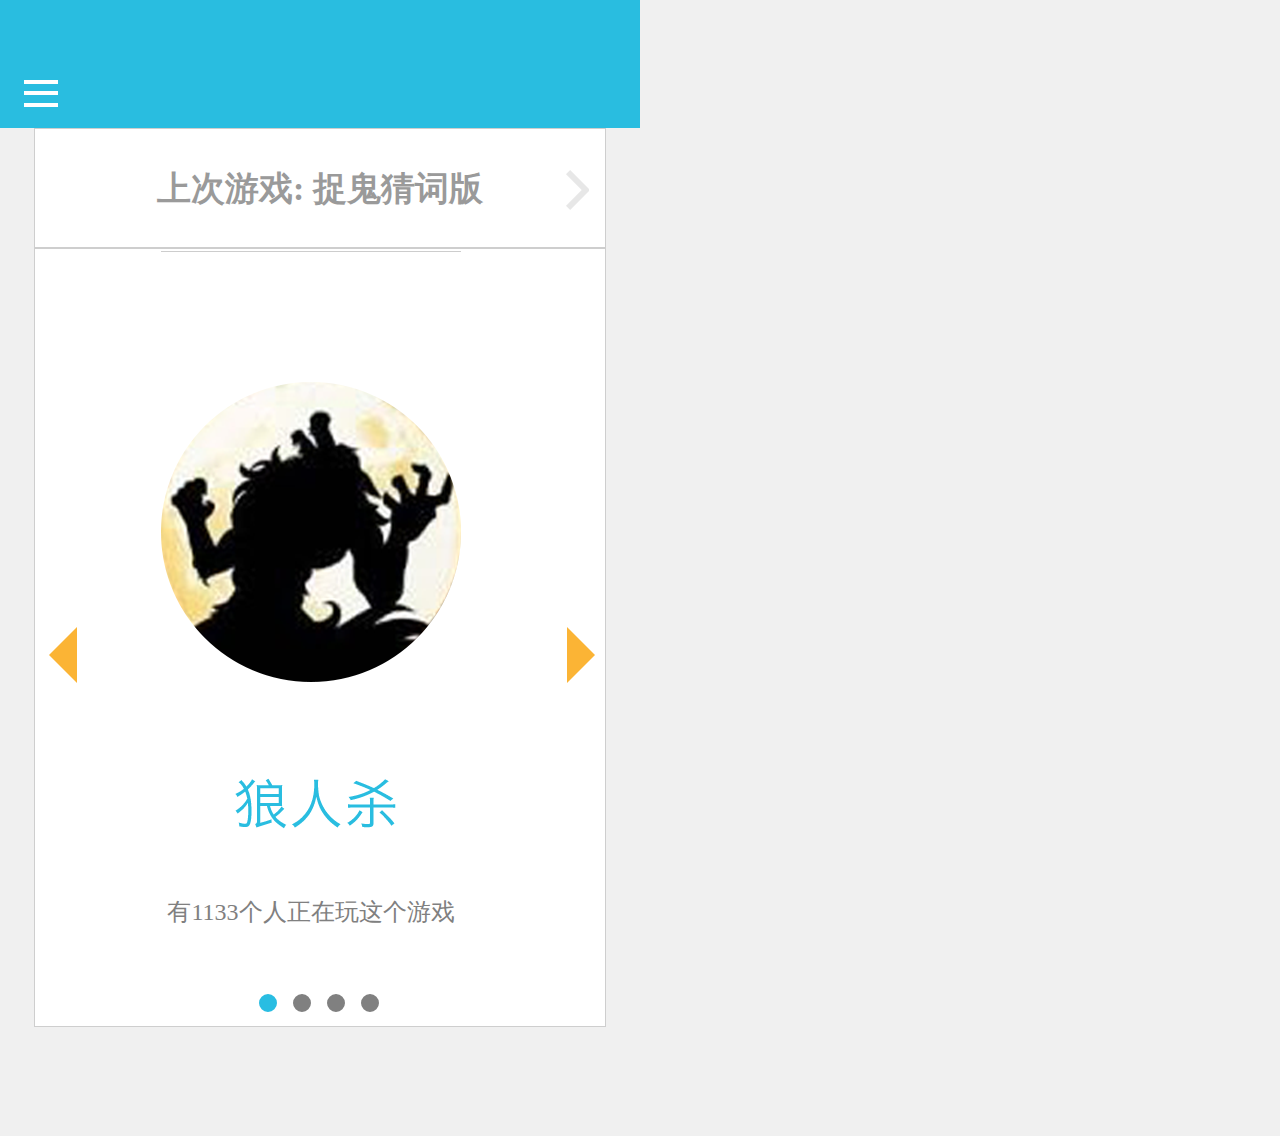
<file: 狼人杀/首页.html>
<!DOCTYPE html>
<html lang="en">
<head>
    <meta charset="UTF-8">
    <meta name="viewport" content="width=device-width, initial-scale=1.0">
    <link rel="stylesheet" href="./source/common.css">
    <title>Document</title>
    <style>
        body{background-color: #f0f0f0;}
        .content{background-color: #ffffff;width: 570px;margin-left: auto;margin-right: auto;border: solid 1px  #cecece;}
        .content1{height: 118px;}
        .content2{height: 777px;}
        #page1{display: none;}
    </style>

</head>
<body>
    <div class="whole" >
        <div class="title">

            <img src="./source/狼人杀.png" class="l" style="margin-left: 23px;margin-top: 80px;" alt="" >
        </div>
        <div id="page1">
            <div class="content content1">
                <h3 class="c" style="color:  #9a9a9a; text-align: center;line-height: 120px;">
                    上次游戏: 捉鬼猜词版</h3>
                    <img class="r" style="position: relative;bottom:  80px;right: 16px;" src="./source/首页.png" alt="">
                
            </div>
            <div class="content content2">
                <div style="height: 90px;border-bottom:solid 2px #fde1ae">
                    <h3 class="c" style="color:  #fbb435; text-align: center;line-height: 90px;">捉鬼游戏</h3>
                    <table style="margin-top:31px;margin-left: auto;margin-right: auto;">
                        <tr>
                            <td class="c" style="width:464px;height:134px;background-color:#29bde0;text-align: center;line-height: 135px;color: white;">简化版</td>
                        </tr>
                        <tr>
                            <td style="width:464px;height:84px;color:grey;line-height: 84px;text-align: center;font-size: 24px;">有1133个人正在玩这个游戏</td>
                        </tr>
                        <tr>
                            <td class="c" style="width:464px;height:134px;background-color:#29bde0;text-align: center;line-height: 135px;color: white;">猜词版</td>
                        </tr>
                        <tr>
                            <td style="width:464px;height:84px;color:grey;line-height: 84px;text-align: center;font-size: 24px;">有1133个人正在玩这个游戏</td>
                        </tr>
                        <tr>
                            <td class="c" style="width:464px;height:134px;background-color:#29bde0;text-align: center;line-height: 135px;color: white;">白痴版</td>
                        </tr>
                        <tr>
                            <td style="width:464px;height:48px;color:grey;line-height: 28px;text-align: center;font-size: 24px;">有1133个人正在玩这个游戏</td>
                        </tr>
                        <tr>
                            <td style="width:464px;height:0px;color:grey;line-height: 0px;text-align: center;font-size: 24px; ">                    
                                <ul style=" position: relative;left: 180px;">
                                    <li class="l" style="border: solid 9px #29bde2;border-radius: 50%; ">
            
                                    </li>
                                    <li class="l" style="border: solid 9px grey;border-radius: 50%;margin-left: 16px;">
            
                                    </li>
                                    <li class="l" style="border: solid 9px grey;border-radius: 50%;margin-left: 16px;">
            
                                    </li>
                                    <li class="l" style="border: solid 9px grey;border-radius: 50%;margin-left: 16px;">
            
                                    </li>
                                </ul>
                            </td>
                        </tr>
                    </table>

                </div>
            <div style=" border-left: solid 28px #fbb435;border-right: solid 28px white hidden;border-bottom: solid 28px white;border-top: solid 28px white;margin-top: 288px;margin-right: 14px;" class="r" onclick="right()"></div>
            </div>

        </div>
        <div id="page2">
            <div class="content content1">
                <h3 class="c" style="color:  #9a9a9a; text-align: center;line-height: 120px;">
                    上次游戏: 捉鬼猜词版</h3>
                    <img class="r" style="position: relative;bottom:  80px;right: 16px;" src="./source/首页.png" alt="">
                
            </div>
            <div class="content content2">
                <div >



                </div>
            <div style=" border-right: solid 28px #fbb435;border-left: solid 28px white hidden;border-bottom: solid 28px white;border-top: solid 28px white;margin-top: 378px;margin-left: 14px;" class="l" onclick="left()"></div>
            
            <div style=" border-left: solid 28px #fbb435;border-right: solid 28px white hidden;border-bottom: solid 28px white;border-top: solid 28px white;margin-top: 378px;margin-right:-14px;" class="r" onclick="left()"></div>
            <table >
                <tr>

                    <td>
                        <img src="./source/狼人杀tub.png" style="margin-right: auto; margin-left: auto;" alt="" onclick="turn()">
                    </td>
                </tr>
                <tr >
                    <td style="width:464px;height:160px;color:grey;line-height: 28px;text-align: center;font-size: 24px;">有1133个人正在玩这个游戏</td>
                </tr>
                <tr>
                    <td style="width:464px;height:0px;color:grey;line-height: 0px;text-align: center;font-size: 24px; ">                    
                        <ul style=" position: relative;left: 180px;">
                            <li class="l" style="border: solid 9px #29bde2;border-radius: 50%; ">
    
                            </li>
                            <li class="l" style="border: solid 9px grey;border-radius: 50%;margin-left: 16px;">
    
                            </li>
                            <li class="l" style="border: solid 9px grey;border-radius: 50%;margin-left: 16px;">
    
                            </li>
                            <li class="l" style="border: solid 9px grey;border-radius: 50%;margin-left: 16px;">
    
                            </li>
                        </ul>
                    </td>
                </tr>
            </table>
            </div>
        </div>
    </div>
    <script>
        function right(){
            document.getElementById("page1").style.display="none";
            document.getElementById("page2").style.display="block";
        }
        function left(){
            document.getElementById("page2").style.display="none";
            document.getElementById("page1").style.display="block";
        }
        function turn(){
            window.location.href="./设置.html";
        }
    </script>
</body>
</html>
</file>
<file: 狼人杀/source/common.css>
*{margin: 0; padding: 0;}
ul,ol{list-style: none;}
img{display: block;}
a{text-decoration: none;color: grey;}
.c{font-size: 34px;}


.l {float: left;}
.r {float: right;}
.whole {width: 640px;height: 1136px;}
.title{widows: 100%; height: 128px;background-color: #29bde0;}
</file>
